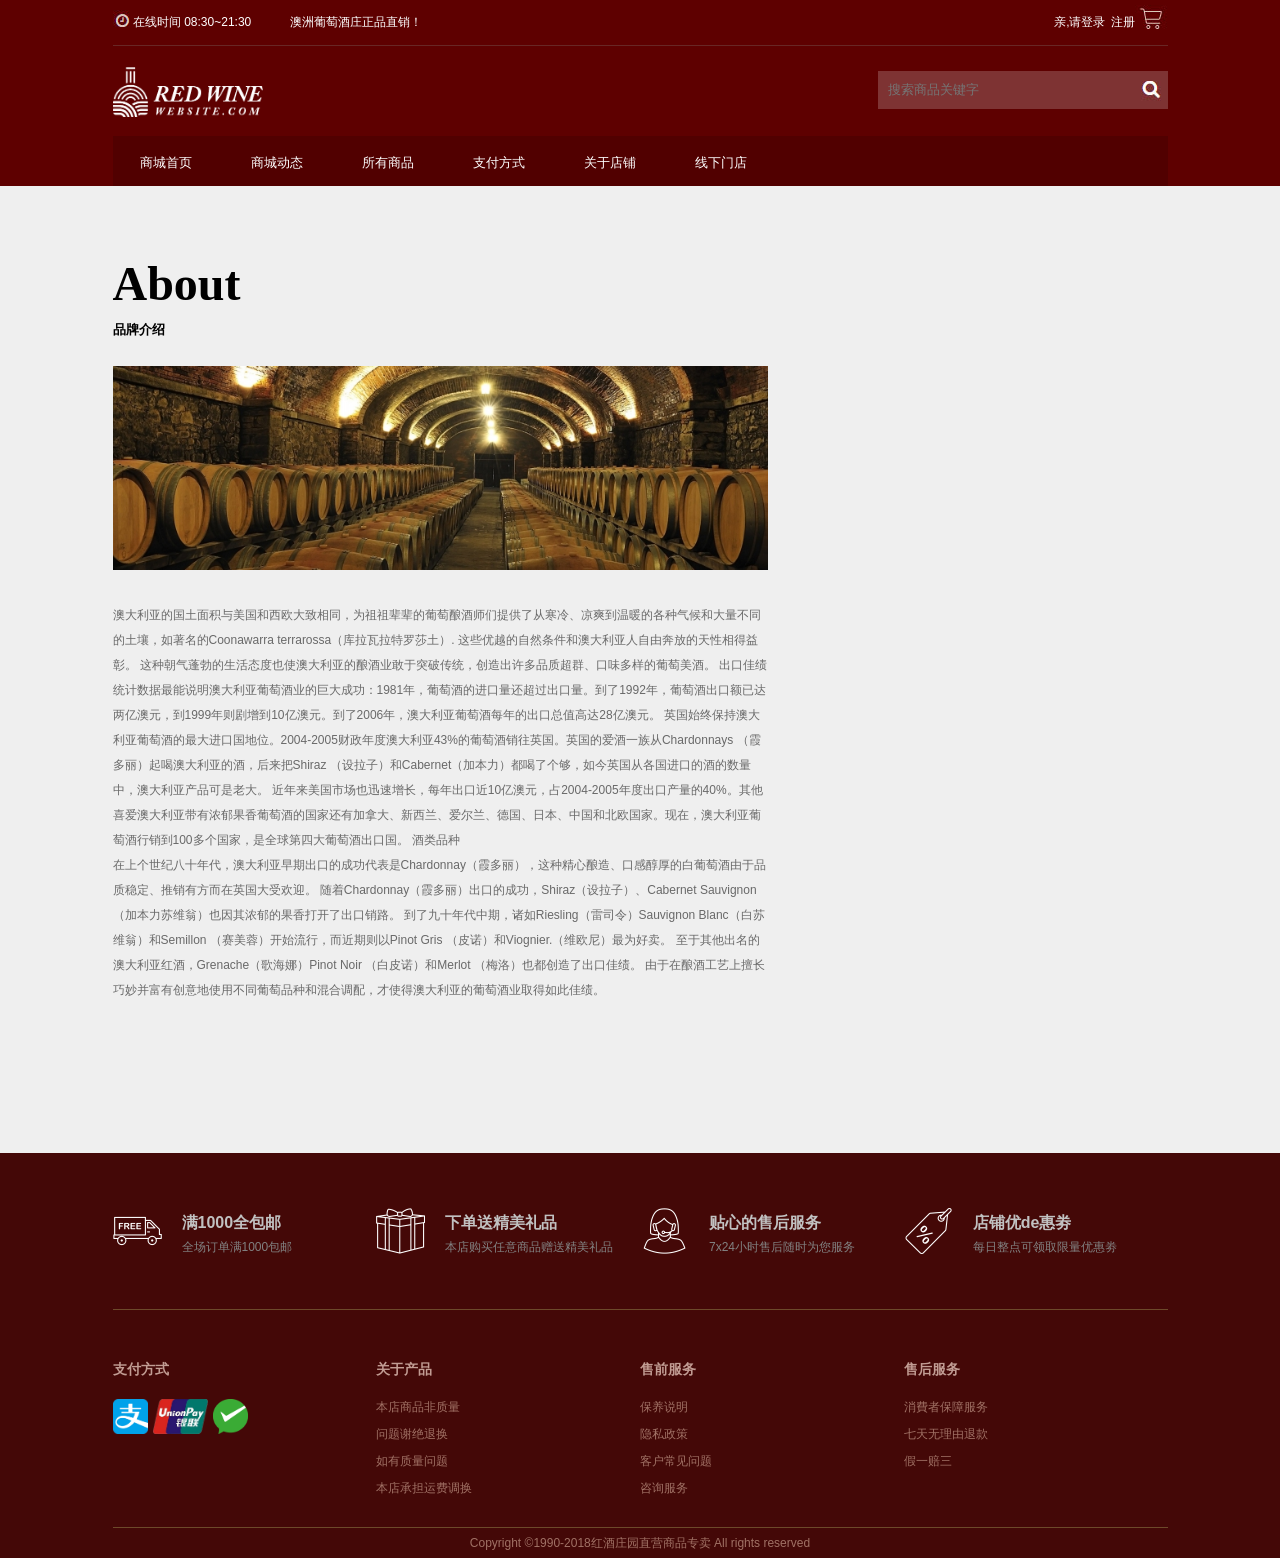
<file: about.html>
<!DOCTYPE html>
<html>
<head>
	<title>葡萄酒商城 | 介绍</title>
	<meta charset="utf-8">
	<link rel="stylesheet" type="text/css" href="css/common.css">
	<link rel="stylesheet" type="text/css" href="css/header.css">
	<link rel="stylesheet" type="text/css" href="css/about.css">
	<link rel="stylesheet" type="text/css" href="css/footer.css">
</head>
<body>
	<div class="main">
	<!--....... 引入头部........ -->
		<div class="header"></div>
	<!--....... about........ -->
		<div class="about">
			<table></table>
			<div class="common-title">
				<h1>About</h1>
				<h6>品牌介绍</h6>
			</div>
			<div class="about-intr">
				<img src="img/about1.jpg">
				<p>澳大利亚的国土面积与美国和西欧大致相同，为祖祖辈辈的葡萄酿酒师们提供了从寒冷、凉爽到温暖的各种气候和大量不同的土壤，如著名的Coonawarra terrarossa（库拉瓦拉特罗莎土）.
				这些优越的自然条件和澳大利亚人自由奔放的天性相得益彰。
				这种朝气蓬勃的生活态度也使澳大利亚的酿酒业敢于突破传统，创造出许多品质超群、口味多样的葡萄美酒。
				出口佳绩
				统计数据最能说明澳大利亚葡萄酒业的巨大成功：1981年，葡萄酒的进口量还超过出口量。到了1992年，葡萄酒出口额已达两亿澳元，到1999年则剧增到10亿澳元。到了2006年，澳大利亚葡萄酒每年的出口总值高达28亿澳元。
				英国始终保持澳大利亚葡萄酒的最大进口国地位。2004-2005财政年度澳大利亚43%的葡萄酒销往英国。英国的爱酒一族从Chardonnays （霞多丽）起喝澳大利亚的酒，后来把Shiraz （设拉子）和Cabernet（加本力）都喝了个够，如今英国从各国进口的酒的数量中，澳大利亚产品可是老大。
				近年来美国市场也迅速增长，每年出口近10亿澳元，占2004-2005年度出口产量的40%。其他喜爱澳大利亚带有浓郁果香葡萄酒的国家还有加拿大、新西兰、爱尔兰、德国、日本、中国和北欧国家。现在，澳大利亚葡萄酒行销到100多个国家，是全球第四大葡萄酒出口国。
				酒类品种
				</p>
				<p>在上个世纪八十年代，澳大利亚早期出口的成功代表是Chardonnay（霞多丽），这种精心酿造、口感醇厚的白葡萄酒由于品质稳定、推销有方而在英国大受欢迎。
				随着Chardonnay（霞多丽）出口的成功，Shiraz（设拉子）、Cabernet Sauvignon （加本力苏维翁）也因其浓郁的果香打开了出口销路。
				到了九十年代中期，诸如Riesling（雷司令）Sauvignon Blanc（白苏维翁）和Semillon （赛美蓉）开始流行，而近期则以Pinot Gris （皮诺）和Viognier.（维欧尼）最为好卖。
				至于其他出名的澳大利亚红酒，Grenache（歌海娜）Pinot Noir （白皮诺）和Merlot （梅洛）也都创造了出口佳绩。
				由于在酿酒工艺上擅长巧妙并富有创意地使用不同葡萄品种和混合调配，才使得澳大利亚的葡萄酒业取得如此佳绩。</p>
			</div>
		</div>
	<!--....... 引入尾部........ -->
		<div class="footer"></div>
	</div>
	<script src="js/jquery-3.2.0.js"></script>
	<script src="js/header.js"></script>
	<script src="js/about.js"></script>
	<script src="js/footer.js"></script>
</body>
</html>
</file>
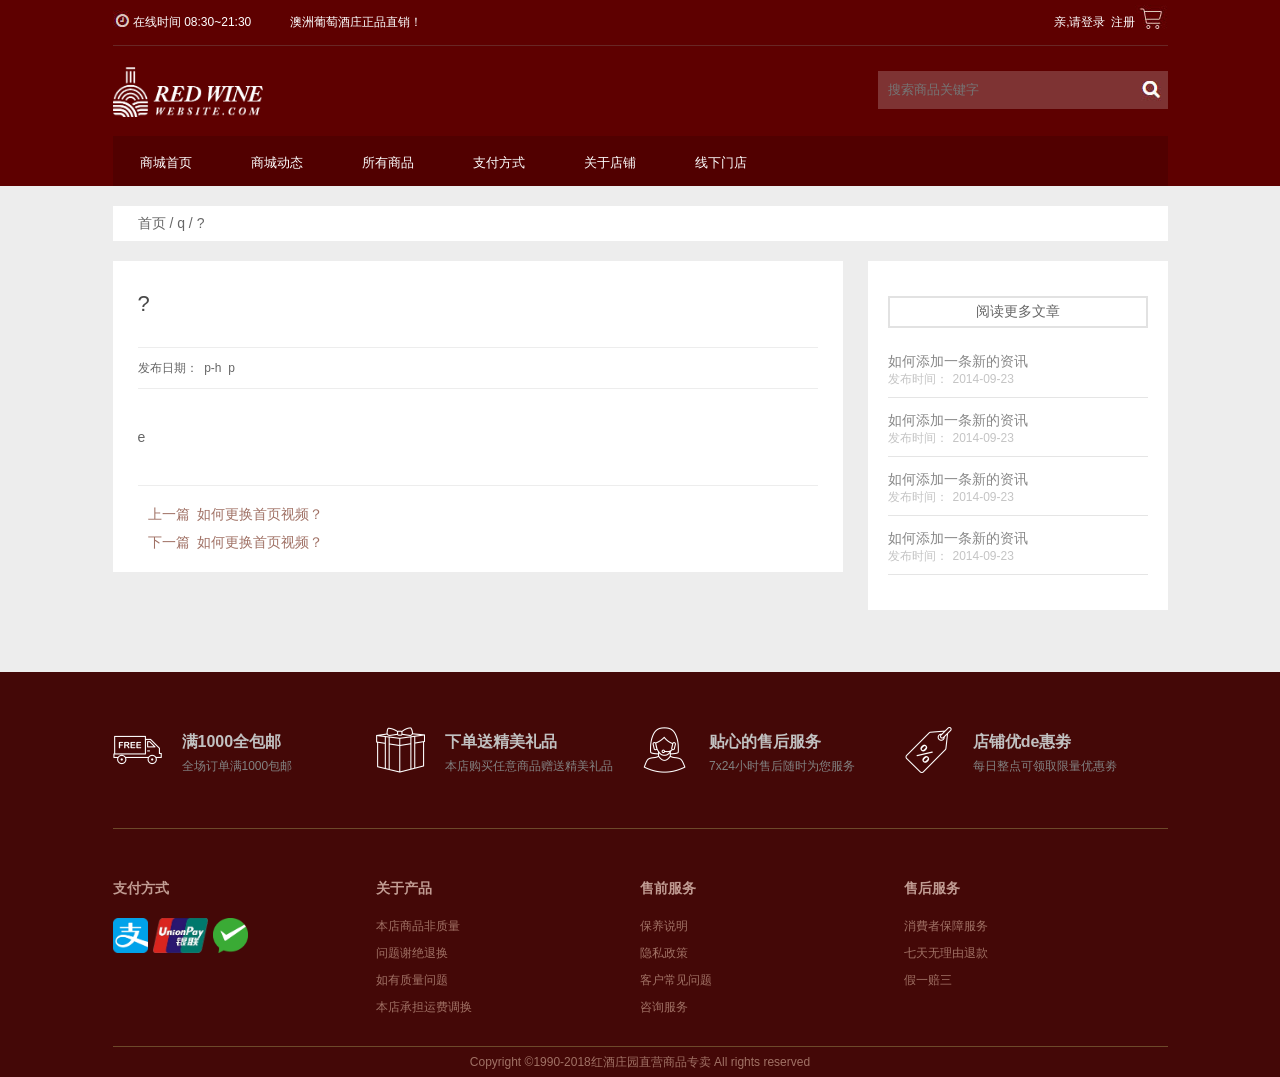
<file: article_detail.html>
<!DOCTYPE html>
<html>
<head>
	<title>葡萄酒 | 资讯详情</title>
	<meta charset="utf-8">
	<link rel="stylesheet" type="text/css" href="css/common.css">
	<link rel="stylesheet" type="text/css" href="css/header.css">
	<link rel="stylesheet" type="text/css" href="css/article_detail.css">
	<link rel="stylesheet" type="text/css" href="css/footer.css">
	<style>
	</style>
</head>
<body>
	<div class="main">
	<!--....... 引入头部........ -->
		<div class="header"></div>
	<!--.........文章详情........ -->
		<div class="article_detail">
			<div class="article_top">
				<p>首页&nbsp;/&nbsp;<span class="span5"><!-- 全部资讯 --></span>&nbsp;/&nbsp;<span class="span6"><!-- 如何添加一条新的资讯 --></span></p>
			</div>
			<div class="article_centent">
				<div class="article_border">
					<h1><!-- 如何添加一条新的资讯 --></h1>
					<div class="article_time">
						<p>发布日期：&nbsp;&nbsp;<span><!-- 2017-05-22 18:55 --></span></p>
					</div>
					<div class="article_body">
						<p></p>
					</div>
					<div class="turn_article">
						<p>上一篇&nbsp;&nbsp;<span class="previouspage">如何更换首页视频？</span></p>
						<p>下一篇&nbsp;&nbsp;<span class="naxtpage">如何更换首页视频？</span></p>
					</div>
				</div>
			</div>
			<div class="article_more">
				<div class="article_more_border">
					<span class="span">阅读更多文章</span>
					<ul>
						<li>
							<a href="#">如何添加一条新的资讯</a>
							<p>发布时间：<span>2014-09-23</span></p>
						</li>
						<li>
							<a href="#">如何添加一条新的资讯</a>
							<p>发布时间：<span>2014-09-23</span></p>
						</li>
						<li>
							<a href="#">如何添加一条新的资讯</a>
							<p>发布时间：<span>2014-09-23</span></p>
						</li>
						<li>
							<a href="#">如何添加一条新的资讯</a>
							<p>发布时间：<span>2014-09-23</span></p>
						</li>
					</ul>
				</div>
			</div>
		</div>
	<!--....... 引入尾部........ -->
		<div style="clear: both;"></div>
		<div class="footer"></div>
	</div>
	<script src="js/jquery-3.2.0.js"></script>
	<script src="js/header.js"></script>
	<script src="js/article_detail.js"></script>
	<script src="js/footer.js"></script>
</body>
</html>
</file>
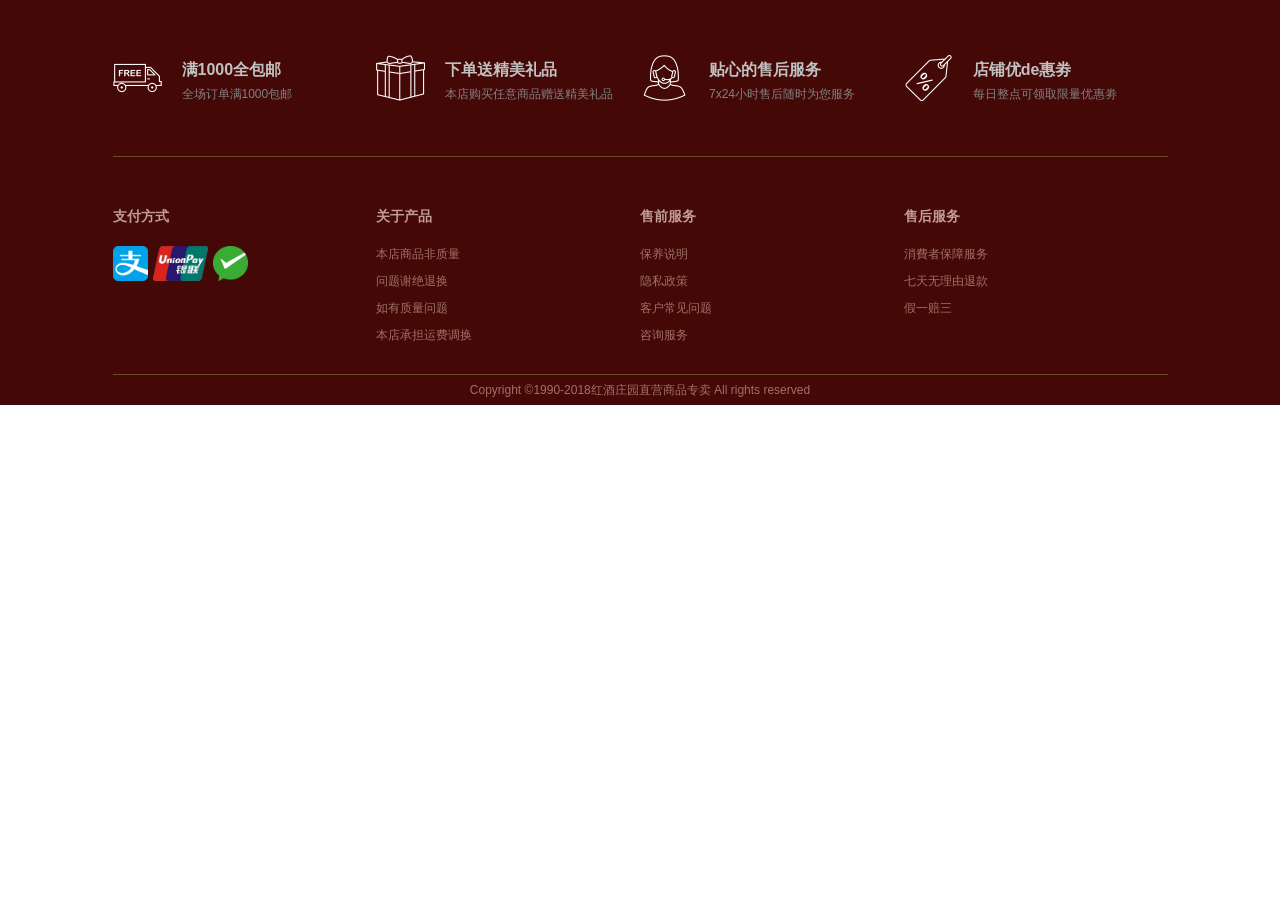
<file: footer.html>
<!DOCTYPE html>
<html>
<head>
	<title>footer</title>
	<meta charset="utf-8">
	<link rel="stylesheet" type="text/css" href="css/common.css">
	<link rel="stylesheet" type="text/css" href="css/footer.css">
	<script src="jquery-3.2.0.js"></script>
</head>
<body>
	<div class="foot">
		<div class="footer">
			<div class="foot-intr clearfloat">
				<div><img src="img/icon-1.png"
					><h3>满1000全包邮</h3>
					<span>全场订单满1000包邮</span>
				</div>
				<div><img src="img/icon-2.png"
					><h3>下单送精美礼品</h3>
					<span>本店购买任意商品赠送精美礼品</span>
				</div>
				<div><img src="img/icon-3.png"
					><h3>贴心的售后服务</h3>
					<span>7x24小时售后随时为您服务</span>
				</div>
				<div><img src="img/icon-4.png"
					><h3>店铺优de惠劵</h3>
					<span>每日整点可领取限量优惠劵</span>
				</div>
			</div>
			<div class="foot-about clearfloat">
				<div>
					<h3>支付方式</h3>
					<ul>
						<li><img src="img/zhifubao.png"></li>
						<li><img src="img/yinlian.png"></li>
						<li><img src="img/wechat.png"></li>
					</ul>
				</div>
				<div>
					<h3>关于产品</h3>
					<span>本店商品非质量</span>
					<span>问题谢绝退换</span>
					<span>如有质量问题</span>
					<span>本店承担运费调换</span>

				</div>
				<div>
					<h3>售前服务</h3>
					<span>保养说明</span>
					<span>隐私政策</span>
					<span>客户常见问题</span>
					<span>咨询服务</span>
					</p>
				</div>
				<div>
					<h3>售后服务</h3>
					<span>消費者保障服务</span>
					<span>七天无理由退款</span>
					<span>假一赔三</span>
				</div>
			</div>
			<div class="copy clearfloat">
				Copyright ©1990-2018红酒庄园直营商品专卖 All rights reserved
			</div>
		</div>
	</div>
</body>
</html>
</file>
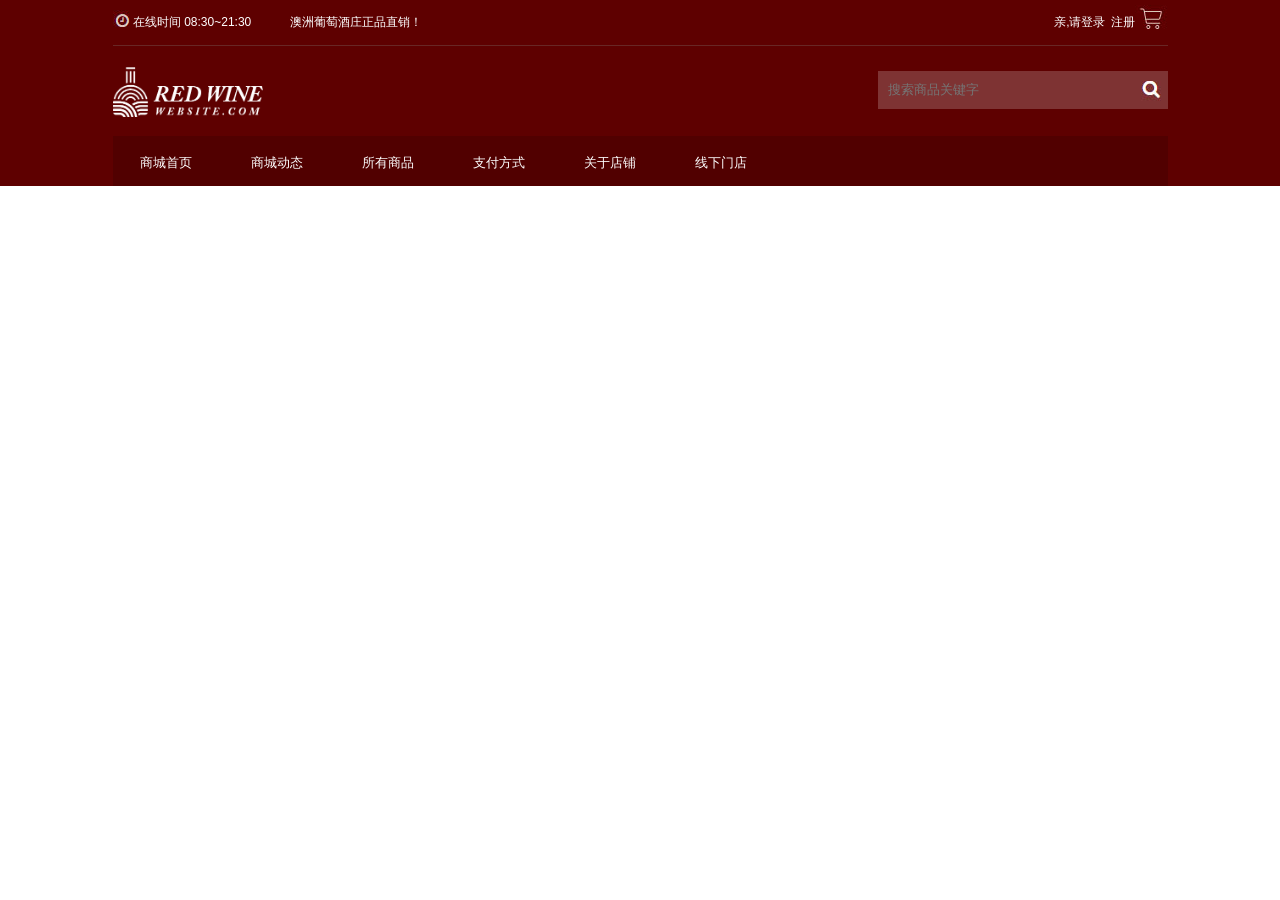
<file: header.html>
<!DOCTYPE html>
<html>
<head>
	<title>index</title>
	<meta charset="utf-8">
	<link rel="stylesheet" type="text/css" href="css/common.css">
	<link rel="stylesheet" type="text/css" href="css/header.css">
</head>
<body>
	<div class="header">
		<div class="header-title">
			<div class="onlinetime lf">
				<span class="clock"></span>
				<span class="span">在线时间 08:30~21:30</span>
				<span>澳洲葡萄酒庄正品直销！</span>
			</div>
			<!-- <div class="login rt">
				<span class="span1" data-toggle="register">亲,请登录</span><span class="span2" data-toggle="login">注册</span><span class="span3" data-toggle="loginout">注销</span><span class="shopcar" data-toggle="shopcart"></span>
			</div> -->
			<div class="login rt">
				<a href="register.html" class="a1" disabled data-toggle="register">亲,请登录</a><a href="login.html" class="a2" data-toggle="login">注册</a><a href="#" class="a3" data-toggle="loginout">注销</a><a href="shopcart.html" class="shopcar" data-toggle="shopcart"></a>
			</div>
		</div>
		<div class="header-logo">
			<a href="index.html"><img src="img/logo.png"></a>
			<div class="search-text rt">
				<div class="search-text-div">
					<input type="text"  name="search" placeholder="搜索商品关键字">
					<!-- <a href="#" data-toggle="search" ></a> -->
					<span  data-toggle="search" ></span>
				</div>
			</div>
		</div>
		<div class="header-ul">
			<table></table>
			<ul class="ul">
				<li><a href="index.html">商城首页</a></li>
				<li><a href="new.html">商城动态</a></li>
				<li><a href="products.html">所有商品</a></li>
				<li><a href="pay.html">支付方式</a></li>
				<li><a href="about.html">关于店铺</a></li>
				<li><a href="position.html">线下门店</a></li>
			</ul>
		</div>
	</div>
</body>
</html>
</file>
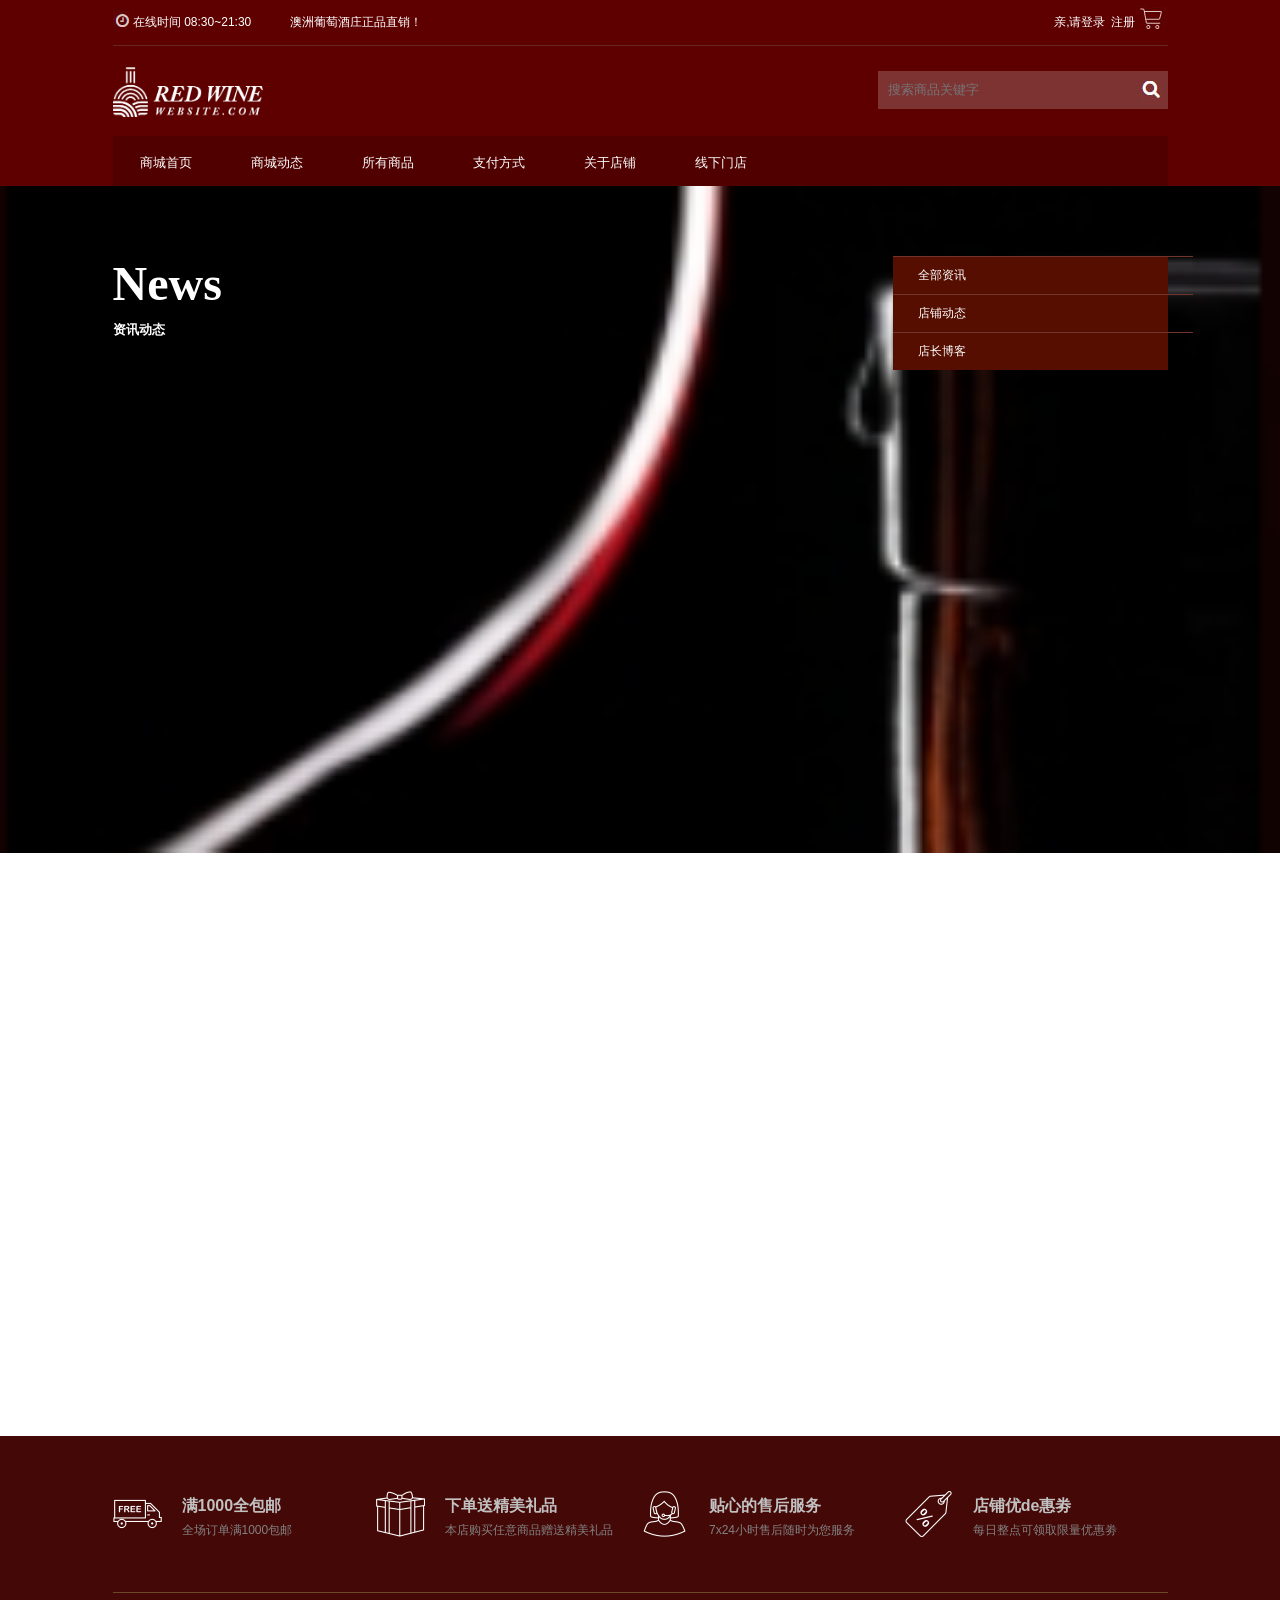
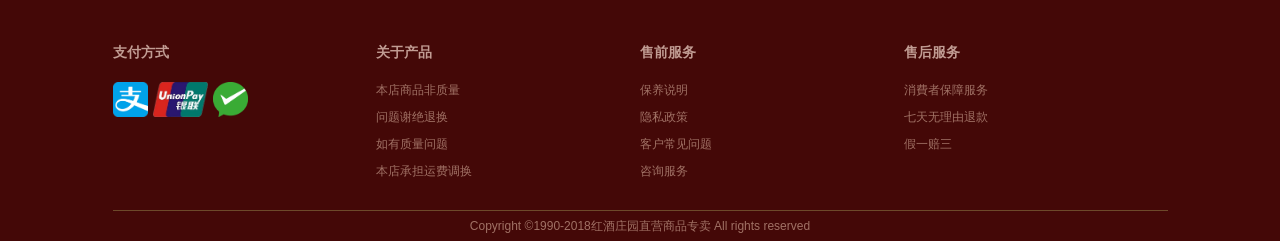
<file: new.html>
<!DOCTYPE html>
<html>
<head>
	<title>葡萄酒商城 | 新闻资讯</title>
	<meta charset="utf-8">
	<link rel="stylesheet" type="text/css" href="css/common.css">
	<link rel="stylesheet" type="text/css" href="css/header.css">
	<link rel="stylesheet" type="text/css" href="css/new.css">
	<link rel="stylesheet" type="text/css" href="css/footer.css">
</head>
<body>
	<div class="main">
	<!--....... 引入头部........ -->
		<div class="header"></div>
	<!--....... news........ -->
		<div class="news">
			<table></table>
			<div class="common-title other">
				<h1>News</h1>
				<h6>资讯动态</h6>
			</div>
			<ul class="titile_list">
				<li><a href="#"><span></span>全部资讯</a></li>
				<li><a href="#"><span></span>店铺动态</a></li>
				<li><a href="#"><span></span>店长博客</a></li>
			</ul>
			<ul class="news_list">
				<!-- <li>
					<div>
						<div class="new_img"></div>
						<div class="inner_list">
							<a href="article_detail.html">如何添加一条新的资讯</a>
							<span>发布时间:&nbsp;&nbsp;<i>2017.05.22&nbsp;&nbsp;</i>分类:&nbsp;&nbsp;<i>全部资讯</i></span>
							<p>秋天的拉萨，天气比较干燥，这个时候在家里养一些可以制造氧气和水分的植物大有好处。记者走访多个花店后发现，很多店老板都会同时提到一种制氧植物——红豆杉。红豆杉有“植物增氧机”之称</p>
						</div>
					</div>
				</li> -->
			</ul>
			<div class="pagesize" id="pages">
				<ul>
					<!-- <li><a href="#">上一页</a></li>
					<li><a href="#">1</a></li>
					<li><a href="#" class="active">2</a></li>
					<li><a href="#">3</a></li>
					<li><a href="#">下一页</a></li> -->
				</ul>
			</div>
		</div>
	<!--....... 引入尾部........ -->

		<div class="footer"></div>
	</div>

	<script src="js/jquery-3.2.0.js"></script>
	<script src="js/header.js"></script>
	<script src="js/new.js"></script>
	<script src="js/footer.js"></script>
</body>
</html>
</file>
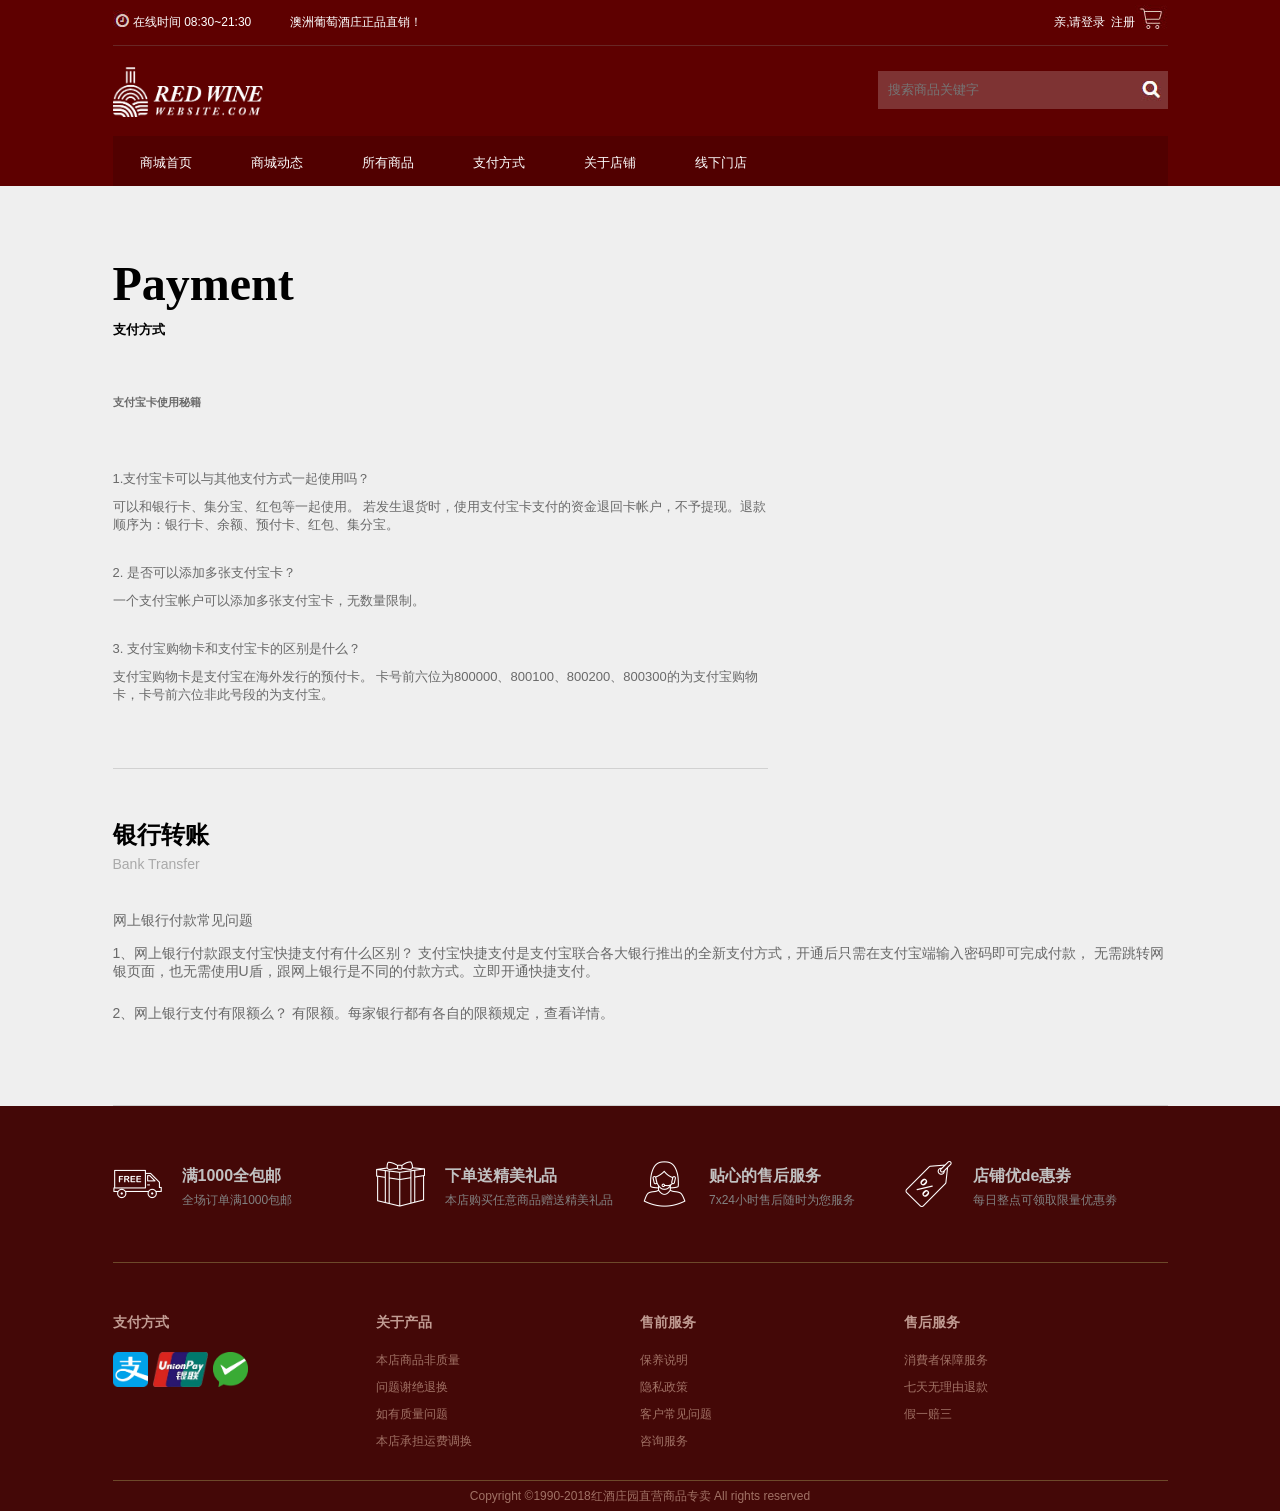
<file: pay.html>
<!DOCTYPE html>
<html>
<head>
	<title>葡萄酒商城 | 支付方式</title>
	<meta charset="utf-8">
	<link rel="stylesheet" type="text/css" href="css/common.css">
	<link rel="stylesheet" type="text/css" href="css/header.css">
	<link rel="stylesheet" type="text/css" href="css/pay.css">
	<link rel="stylesheet" type="text/css" href="css/footer.css">
</head>
<body>
	<div class="main">
	<!--....... 引入头部........ -->
		<div class="header"></div>
	<!--....... 支付方式........ -->
		<div class="pay">
			<table></table>
			<div class="common-title">
				<h1>Payment</h1>
				<h6>支付方式</h6>
			</div>
			<div class="pay-style">
				<div class="paybao">
					<h5>支付宝卡使用秘籍</h5>
					<p>1.支付宝卡可以与其他支付方式一起使用吗？</p>
					<span>可以和银行卡、集分宝、红包等一起使用。 若发生退货时，使用支付宝卡支付的资金退回卡帐户，不予提现。退款顺序为：银行卡、余额、预付卡、红包、集分宝。</span>
					<p>2. 是否可以添加多张支付宝卡？</p>
					<span>一个支付宝帐户可以添加多张支付宝卡，无数量限制。</span>
					<p>3. 支付宝购物卡和支付宝卡的区别是什么？</p>
					<span>支付宝购物卡是支付宝在海外发行的预付卡。 卡号前六位为800000、800100、800200、800300的为支付宝购物卡，卡号前六位非此号段的为支付宝。</span>
				</div>
				<div class="paybank">
					<div class="paybank-title">
						<h4>银行转账</h4>
						<span>Bank Transfer</span>
					</div>
					<div class="paybank-centent">
						<p>网上银行付款常见问题</p>
						<span>
							1、网上银行付款跟支付宝快捷支付有什么区别？
							支付宝快捷支付是支付宝联合各大银行推出的全新支付方式，开通后只需在支付宝端输入密码即可完成付款， 无需跳转网银页面，也无需使用U盾，跟网上银行是不同的付款方式。立即开通快捷支付。
						</span>
						<span>
							2、网上银行支付有限额么？
							有限额。每家银行都有各自的限额规定，查看详情。
						</span>
					</div>

				</div>
			</div>
		</div>
	<!--....... 引入尾部........ -->

		<div class="footer"></div>
	</div>

	<script src="js/jquery-3.2.0.js"></script>
	<script src="js/header.js"></script>
	<script src="js/pay.js"></script>
	<script src="js/footer.js"></script>
</body>
</html>
</file>
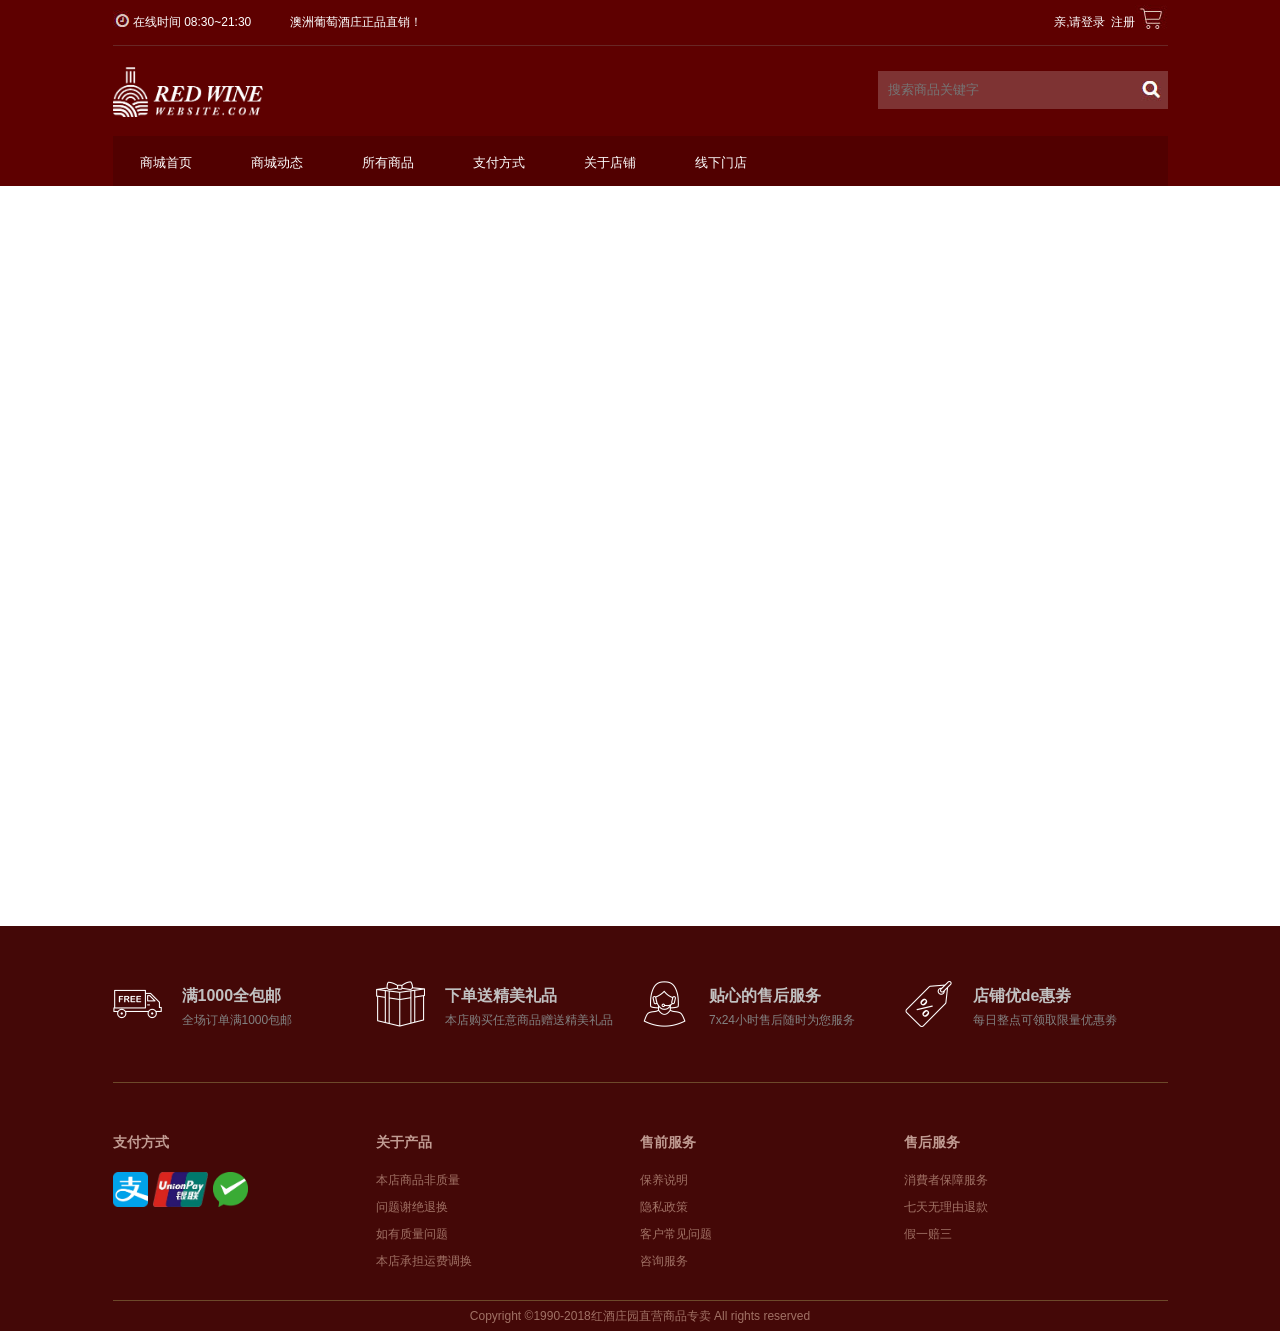
<file: position.html>
<!DOCTYPE html>
<html>
<head>
	<meta charset="utf-8">
    <meta name="viewport" content="initial-scale=1.0, user-scalable=no" />
    <meta http-equiv="Content-Type" content="text/html; charset=utf-8" />
    <title>position</title>
    <link rel="stylesheet" type="text/css" href="css/common.css">
	<link rel="stylesheet" type="text/css" href="css/header.css">
	<link rel="stylesheet" type="text/css" href="css/footer.css">
    <script src="js/jquery-3.2.0.js"></script>
    <script type="text/javascript" src="http://api.map.baidu.com/api?v=2.0&ak=baMmm1fKrOokYGXMltiZtMXRex6fnNn5"></script>
    <style type="text/css">
        #container{width: 1055px; height: 700px;margin: 20px auto;}
    </style>
</head>
<body>
	<div class="main">
	<!--....... 引入头部........ -->
		<div class="header"></div>
		<div id="container"></div>
		<!--....... 引入尾部........ -->
		<div class="footer"></div>
	</div>
	 <script>
    	var map = new BMap.Map("container");          // 创建地图实例
    	var point = new BMap.Point(116.404, 39.915);  // 创建点坐
  		 map.centerAndZoom("西湖", 15);				// 初始化地图，设置中心点坐标和地图级别
  		 map.enableScrollWheelZoom(true);     //开启鼠标滚轮缩放
	</script>
	<script src="js/header.js"></script>
	<script src="js/footer.js"></script>
</body>
</html>
</file>
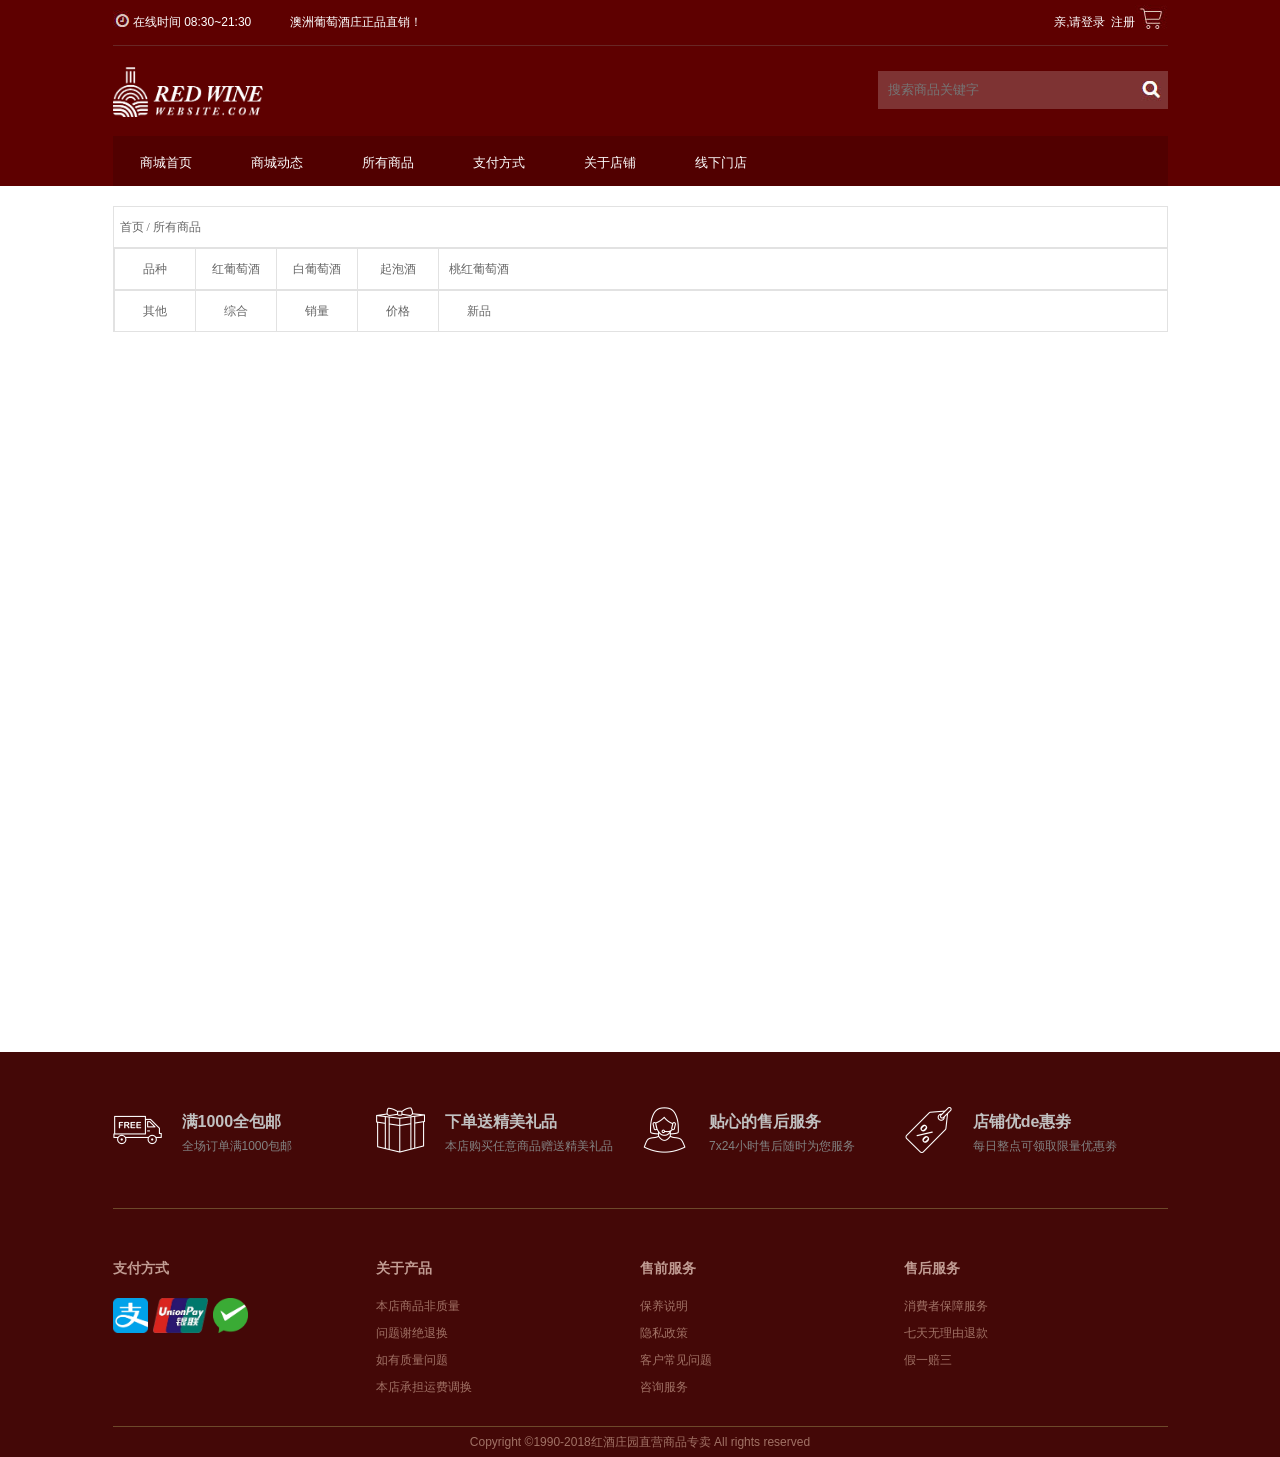
<file: products.html>
<!DOCTYPE html>
<html>
<head>
	<title>葡萄酒商城 | 产品</title>
	<meta charset="utf-8">
	<link rel="stylesheet" type="text/css" href="css/common.css">
	<link rel="stylesheet" type="text/css" href="css/header.css">
	<link rel="stylesheet" type="text/css" href="css/products.css">
	<link rel="stylesheet" type="text/css" href="css/footer.css">
</head>
<body>
	<div class="main">
	<!--....... 引入头部........ -->
		<div class="header"></div>
	<!--....... 商品列表........ -->
		<div class="products">
			<ul class="ul_chose">
				<li class="outer">
					&nbsp;&nbsp;首页 / 所有商品
				</li>
				<li>
					<ul>
						<li class="outer">品种</li>
						<li>红葡萄酒</li>
						<li>白葡萄酒</li>
						<li>起泡酒</li>
						<li>桃红葡萄酒</li>
					</ul>
				</li>
				<li>
					<ul>
						<li class="outer">其他</li>
						<li>综合</li>
						<li>销量</li>
						<li>价格</li>
						<li>新品</li>
					</ul>
				</li>
			</ul>
			<ul class="ul_list">
					<!-- <li>
						<a href="#"><img src="img/product1.jpg"></a>
						<a href="#" class="title">商品名称1</a>
						<p class="title">￥<span>2800</span></p>
					</li> -->
				</ul>
		</div>
	<!--....... 引入尾部........ -->

		<div class="footer"></div>
	</div>

	<script src="js/jquery-3.2.0.js"></script>
	<script src="js/products.js"></script>
	<script src="js/header.js"></script>
	<script src="js/footer.js"></script>
</body>
</html>
</file>
<file: css/common.css>
body{
	width: 100%;
	margin: 0px;
	font-family: "微软雅黑",Arial;
	color: #ffffff;
	font-size: 12px;
}
ul,ol,dl,dd,h1,h2,h3,h4,h5,h6,p,input,button{
	margin: 0px;
	padding: 0px;
}
ul,ol{
	list-style: none;
}
.lf{
	float: left;
}
.rt{
	float: right;
}
.clearfloat:after{
	content: "";
	display: table;
	height: 0;
	clear: both;
	visibility: hidden;
}
a{
	text-decoration: none;
	color: #ffffff;
}
a:hover{
	text-decoration: none;
	color: #ffffff;
}


.common-title{
	position: absolute;
	top: 100px;
	color: #000000;
	height: 80px;
	opacity: 0;
}
.common-title h1{
	font-family: times new roman;
    font-size: 48px;
    margin-bottom: 10px;
}
.common-title h6{
	font-family: 微软雅黑;
    font-size: 13px;
}
</file>
<file: css/header.css>
/********头部header************/
.header{
	width:100%;
	/*height: 500px;*/
	background-color: #5e0000;
	z-index: 10;
}
.header .header-title{
	/*position: relative;*/
	width: 1055px;
	margin: 0 auto;
	height: 45px;
	line-height: 45px;
	border-bottom: 1px solid #682725;
	background-color: #5e0000;
}
.header .header-title .onlinetime span.clock{
	display: inline-block;
	vertical-align:middle;
	margin-bottom: 8px;
	width: 17px;
	height: 17px;
	background: url(../img/angle.jpg) no-repeat;
}
.header .header-title .onlinetime span.span{
	margin-right:35px;
}
.header .header-title .onlinetime{
	width: 50%;
}
.header .header-title .login{
	float: right;
}
.header .header-title .login a{
	padding-left: 5px;
	cursor: pointer;
}
.header .header-title .login a.a3{
	display: none;
}
.header .header-title .login .shopcar{
	display: inline-block;
	vertical-align:middle;
	margin-bottom: 8px;
	width: 28px;
	height: 28px;
	background: url(../img/shopcart.jpg) no-repeat;
}
.header .header-logo{
	width: 1055px;
	margin: 0 auto;
	height: 90px;
	line-height: 90px;
	background-color: #5e0000;
}
.header .header-logo img{
	width: 150px;
	height: 50px;
	vertical-align: middle;
}
.header .search-text{
	line-height: 90px;
}
.header .search-text .search-text-div{
	width: 290px;
	height: 38px;
	line-height: 38px;
	margin-top: 25px;
	background: #7e3333;
}
.header .search-text input{
	display: inline;
	text-decoration: none;
	padding-left:10px;
	width: 250px;
	height: 35px;
	outline: none;
	border: none;
	color: #af7875;
	background: #7e3333;
}
.header .search-text span{
	display: inline-block;
	vertical-align:middle;
	width: 20px;
	height: 20px;
	background: url(../img/angle.jpg) no-repeat;
	background-position: 0 -67px;
	cursor: pointer;
}
.header .header-ul{
	width: 1055px;
	margin: 0 auto;
	height: 50px;
	background: #510000;
}
.header .header-ul ul.ul{
	width: 1055px;
	margin: 0 auto;
	margin-top: 7px;
	height: 40px;
	line-height: 40px;
	background: #510000;
}
.header .header-ul ul li{
	margin-right: 5px;
	float: left;
}
.header .header-ul ul li a{
	font-size: 13px;
	padding: 13px 27px;
}
.header .header-ul ul li a:hover{
	background-color: #5e0000;
}
</file>
<file: css/about.css>
.main{
	width: 100%;
	background: #efefef;
}
.about{
	width: 1055px;
	margin: 0 auto;
	position: relative;
}
/*.common-title{
	position: absolute;
	top: 100px;
	color: #000000;
	height: 80px;
	opacity: 0;
}
.common-title h1{
	font-family: times new roman;
    font-size: 48px;
    margin-bottom: 10px;
}
.common-title h6{
	font-family: 微软雅黑;
    font-size: 13px;
}*/
.about .about-intr{
	margin-top: 180px;
	width: 655px;
}
.about .about-intr>img{
	width: 100%;
	height: 204px;
	overflow: hidden;
	margin-bottom: 30px;
	z-index: 100;
}
.about .about-intr p{
	color: #696969;
	line-height: 25px;
}
.about .about-intr p:last-child{
	padding-bottom: 150px;
}
</file>
<file: css/footer.css>
/*********页面底部footer**********/
.foot{
	width: 100%;
	background: #440807; 
}
.foot .footer{
	width: 1055px;
	margin: 0 auto;
	color: #a07165;
	background: #440807;
}
.footer .foot-intr{
	border-bottom: 1px solid #6d492a;
}
.footer .foot-intr div{
	margin: 50px 0;
	width: 25%;
	float: left;
}
.footer .foot-intr div img{
	padding: 5px 0;
	float: left;
}
.footer .foot-intr div h3{
	margin: 10px 0 0 20px;
	float: left;
	font-size: 16px;
    color: #c1c1c1;
}
.footer .foot-intr div span{
	float: left;
	margin: 5px 0 0 20px;
    color: #828282;
}
.footer .foot-about{
	border-bottom: 1px solid #6d492a;
}
.footer .foot-about div{
	margin-top: 30px;
	width: 25%;
	float: left;
	margin-bottom: 20px;
}
.footer .foot-about div ul li{
	float: left;
	margin-right: 5px;
}
.footer .foot-about div h3{
	margin:20px 0; 
	color: #c19c93;
}
.footer .foot-about div span{
	display:block;
	margin-bottom: 10px;
	font-size: 12px;
}
.footer .foot-about div ul li:first-child img{
	width: 35px;
	height: 35px;
	overflow: hidden;
}
.footer .foot-about div ul li:nth-child(2) img{
	width: 55px;
	height: 35px;
	overflow: hidden;
}
.footer .foot-about div ul li:nth-child(3) img{
	width: 35px;
	height: 35px;
	overflow: hidden;
}
.footer .copy{
	text-align:center; 
	line-height: 30px;
}
</file>
<file: css/article_detail.css>
.main{
	background-color: #ededed;
}
.article_detail{
	width: 1055px;
	margin: 0 auto;
	color: #666666;
	font-size: 14px;
	margin-bottom: 100px;
}
.article_detail .article_top{
	margin: 20px 0;
	width: 100%;
	height: 35px;
	line-height: 35px;
	background-color: #ffffff;
}
.article_detail .article_top p{
	padding-left: 25px;
}
.article_detail .article_centent{
	float: left;
	width: 730px;
	margin-bottom: 100px;
	background-color: #ffffff;
}
.article_detail .article_centent .article_border{
	width: 680px;
	margin: 0 auto;
/*	height: 300px;*/
}
.article_detail .article_centent h1{
	font-size: 22px;
    font-weight: normal;
    font-style: normal;
    margin: 30px 0;
    color: #494949;
}
.article_detail .article_centent .article_time p{
	height: 40px;
	line-height: 40px;
	font-size: 12px;
	text-align: left;
	border-top: 1px solid rgba(237,237,237,1);
    border-bottom: 1px solid rgba(237,237,237,1);
}
.article_detail .article_centent .article_body{
	padding: 40px 0;
    border-bottom: 1px solid rgba(237,237,237,1);
}
.article_detail .article_centent .turn_article{
	margin: 20px 0;
}
.article_detail .article_centent .turn_article p{
		margin: 0 0 10px 10px;
		cursor: pointer;
		color: #a07165;
}
.article_detail .article_centent .turn_article span:hover{
		background:#a07165;
		color: white;
}

/*右侧阅读更多文章*/
.article_detail .article_more{
	width: 300px;
/*	height: 420px;*/
	float: right;
	background-color: #ffffff;
}
.article_detail .article_more .article_more_border{
	width: 260px;
	margin: 35px auto;
}
.article_detail .article_more span.span{
	display: inline-block;
	width: 100%;
	padding: 5px 0;
	border:2px solid rgba(226,226,226,1);
	box-sizing: border-box;
	text-align: center;
}
.article_detail .article_more ul{
	margin: 25px 0;
}
.article_detail .article_more ul li{
	margin-bottom: 14px;
	border-bottom: 1px solid #e5e5e5;
}
.article_detail .article_more ul li a{
	display: inline-block;
	color: #888888;
    font-size: 14px;
    line-height: 14px;
    padding-bottom: 5px;
}
.article_detail .article_more ul li p{
	color: #c4c4c4;
    font-size: 12px;
    line-height: 12px;
    padding-bottom: 12px;
}
.article_detail .article_more ul li p span{
	padding-left: 5px;
}
</file>
<file: css/new.css>
.main{
	width: 100%;
	background: url(../img/article-background.png) no-repeat fixed;
	background-size: 100%;
}
.news{
	width: 1055px;
	margin: 0 auto;
	position: relative;
	margin-bottom: 100px;
}
.other h1,.other h6{
	color: white;
}
.news .titile_list{
	width: 275px;
	position: absolute;
	top: 70px;
	right: 0;
	background: #560e00;
}
.news .titile_list li a{
	display: inline-block;
	width: 100%;
	height:37px;
	padding-left: 25px;
	line-height: 37px;
	text-align: left;
	border-top: 1px solid #72352b;
}
.news .news_list{
	width: 100%;
	/*background: gray;*/
	height: 900px;
	margin-top: 200px;
	position: relative;
}
.news .news_list li{
	position: relative;
	width: 100%;
	height: 150px;
	color: white;
	margin-bottom: 30px;
}
.news .news_list li>div{
	position: absolute;
	width: 750px;
/*	left: 800px;*/
/*	opacity: 0;*/
	margin-bottom: 20px;
	border-bottom: 1px dotted rgb(119, 82, 82);
}
.news .news_list .new_img{
	float: left;
	width: 150px;
	height: 100px;
	margin-right: 25px;
	background-image:url(../img/new1.jpg);
}
.news .news_list .inner_list{
	float: left;
	width: 550px;
}
.news .news_list .inner_list a{
	color: #f2ded5;
    font-size: 16px;
    font-family: 微软雅黑;
    line-height: 16px;
}
.news .news_list .inner_list span{
	display:block;
	margin: 15px 0;
}
.news .news_list .inner_list p{
	color: #a09086;
    font-size: 13px;
    line-height: 22px;
    padding-bottom: 25px;
}
/*翻页按钮*/
.news .pagesize{
	width: 800px;
	height: 50px;
	line-height:50px;
}
.news .pagesize ul{
	float: right;
}
.news .pagesize li{
	float: left;
	margin-right: 5px;
}
.news .pagesize li a{
	border: 1px solid #ffffff;
	padding: 2px 6px;
}
.active{
	background: #ffffff;
	color:red;
}
.disabled{
	display: none;
}
</file>
<file: css/pay.css>
.main{
	background: #efefef;
}
.pay{
	width: 1055px;
	margin: 0 auto;
	position: relative;
	/*height: 1000px;*/
	color: #696969;
}
.pay .pay-style .paybao{
	margin-top: 180px;
	width: 655px;
	font-size: 13px;
	border-bottom:1px solid rgba(209,209,209,1);
}
.pay .pay-style .paybao h5{	
	font-weight: bold;
	padding: 30px 0;
}
.pay .pay-style .paybao p{
	margin: 30px 0 10px 0;
}
.pay .pay-style .paybao span{
	height: 60px;
}
.pay .pay-style .paybao span:last-child{
	display: block;
	margin-bottom: 40px;
}
.pay .pay-style .paybank{
	border-bottom:1px solid rgba(209,209,209,1);
}
.pay .pay-style .paybank .paybank-title{
	margin: 50px 0 40px 0;
}
.pay .pay-style .paybank .paybank-title h4{
	color: #000000;
	font-size: 24px;
	margin-bottom: 5px;
}
.pay .pay-style .paybank .paybank-title span{
	color: #A9A9A9;
	font-size: 14px;
}
.pay .pay-style .paybank .paybank-centent p{
	margin-bottom: 15px;
	color: #696969;
	font-size: 14px;
}
.pay .pay-style .paybank .paybank-centent span{
	display: inline-block;
	color: #696969;
	font-size: 14px;
	height: 60px;
}
.pay .pay-style .paybank .paybank-centent span:last-child{
	margin-bottom: 40px;
}
</file>
<file: css/products.css>
.products{
	width: 1055px;
	margin: 0 auto;
	font-family: 宋体;
	color: #666666;
}
/*********红酒选择*********/
.products ul.ul_chose>li{
	height: 40px;
	line-height: 40px;
	overflow: hidden;
	border: 1px solid #e2e2e2;
}
.products ul.ul_chose {
	width: 100%;
	margin:20px 0;
}
.products ul.ul_chose ul{
	height: 40px;
	border: 0;
}
.products ul li ul li{
	text-align: center;
	line-height: 40px;
	width: 80px;
	float: left;
	border-left: 1px solid #e2e2e2;
}
.products ul.ul_chose li:not(.outer):hover{
	cursor: pointer;
}
/*********红酒列表*********/
.products .ul_list{
	width: 1055px;
	margin: 0 auto;
	height: 700px;
	overflow: hidden;
}
.products .ul_list li{
	float: left;
	width: 200px;
	height: 280px;
	margin: 0 11px 20px 0;
	text-align: center;
	border: 1px solid rgba(229,229,229,1);
	background-color: #ffffff;
}
.products .ul_list li img{
	width: 200px;
	height: 220px;
}
.products .ul_list li .title{
	font-size: 15px;
    font-weight: bold;
    color: #dd3333;
    font-family: arial;
    margin-top: 10px;
}
</file>
